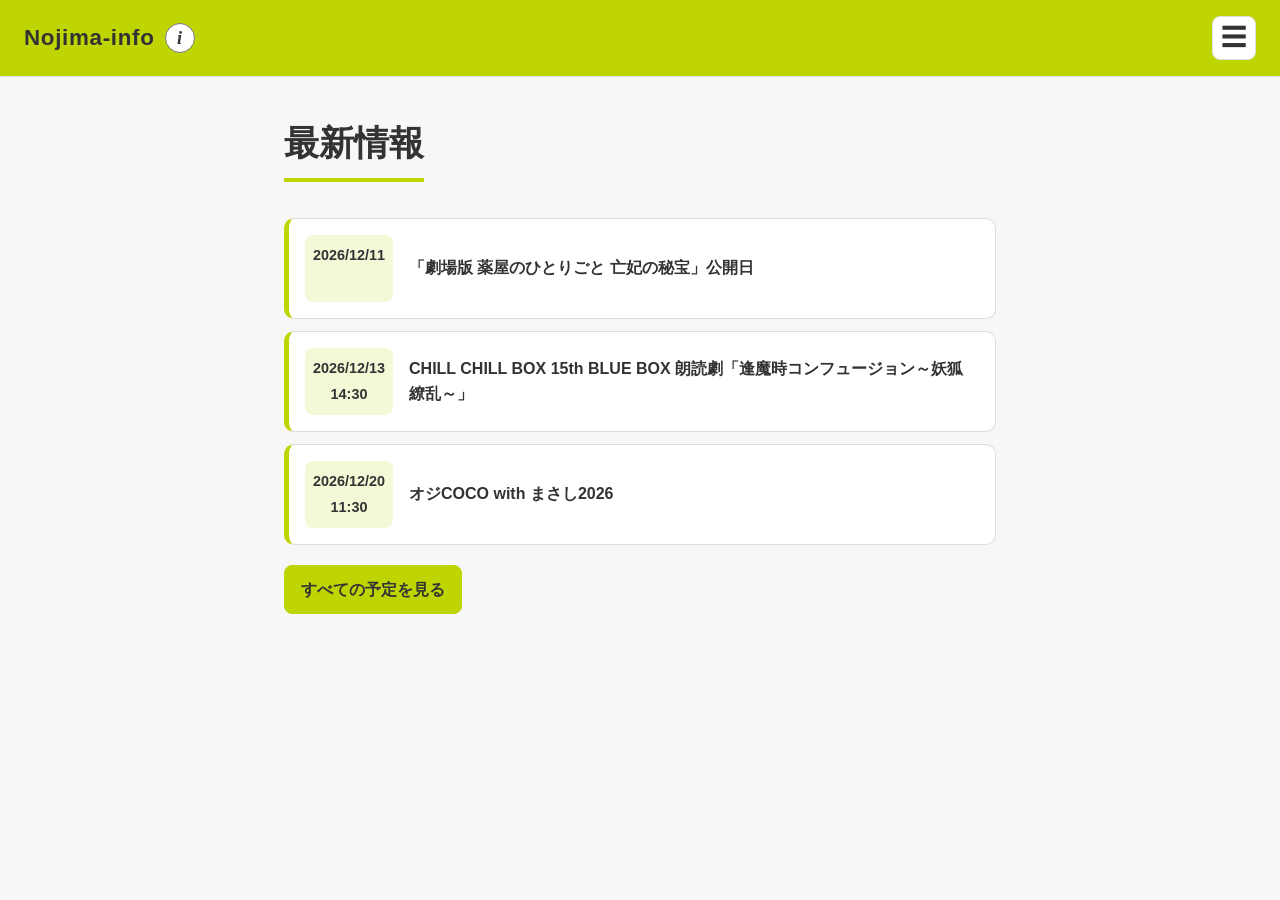
<file: index.html>
<!DOCTYPE html>
<html lang="ja">
<head>
  <meta charset="UTF-8">
  <meta name="viewport" content="width=device-width, initial-scale=1.0">
  <title>Top｜Nojima-info</title>
  <link rel="stylesheet" href="style.css">
</head>
<body>
  <header>
  <div class="header-brand">
    <h1>Nojima-info</h1>
    <button class="header-info-button" type="button" aria-label="サイトについて" aria-expanded="false" aria-controls="site-info">i</button>
  </div>
  <button class="menu-button" type="button" aria-label="Open menu" aria-expanded="false">☰</button>
</header>
  <nav class="menu">
    <a href="index.html">Top</a>
    <a href="calendar.html">Calendar</a>
    <a href="music.html">Music</a>
    <a href="profile.html">Profile</a>
  </nav>
  <main class="page-content top-page">
<div id="site-info" class="info-modal" hidden>
  <div class="info-modal-content" role="dialog" aria-modal="true" aria-labelledby="info-modal-title">
    <button class="info-modal-close" type="button" aria-label="閉じる">×</button>
    <h2 id="info-modal-title">サイトについて</h2>
    <p>このサイトは、野島昭生さん、裕史さん、健児さん、透也さん、悠生さん、瑠玖さんに関する情報をまとめた非公式サイトです。</p>
    <p>株式会社シグマ・セブン様、株式会社青二プロダクション様、株式会社松竹エンタテインメント様、株式会社劇団ひまわり様及び各種関係会社様とは一切関係ありません。</p>
    <p>また、このサイトはスマートフォンでの閲覧を想定し作成しています。</p>
  </div>
</div>
  
<section class="home-section">
<h2 class="top-page-title">最新情報</h2>
  <div id="upcoming-events">
    <p>予定を読み込んでいます……</p>
  </div>
  <a href="calendar.html">すべての予定を見る</a>
</section>
</main>
  <script src="menu.js"></script>
<script>
  const infoButton=document.querySelector(".header-info-button");
const infoModal=document.querySelector("#site-info");
const infoCloseButton=document.querySelector(".info-modal-close");
if(infoButton&&infoModal&&infoCloseButton){
  infoButton.addEventListener("click",()=>{
    infoModal.hidden=false;
    infoButton.setAttribute("aria-expanded","true");
    infoCloseButton.focus();
  });
  infoCloseButton.addEventListener("click",()=>{
    infoModal.hidden=true;
    infoButton.setAttribute("aria-expanded","false");
    infoButton.focus();
  });
    infoModal.addEventListener("click",(event)=>{
    if(event.target===infoModal){
      infoModal.hidden=true;
      infoButton.setAttribute("aria-expanded","false");
      infoButton.focus();
    }
  });
  document.addEventListener("keydown",(event)=>{
    if(event.key==="Escape"&&!infoModal.hidden){
      infoModal.hidden=true;
      infoButton.setAttribute("aria-expanded","false");
      infoButton.focus();
    }
  });
}
</script>
  <script src="calendar.js"></script>
<script src="top.js"></script>
</body>
</html>
</file>
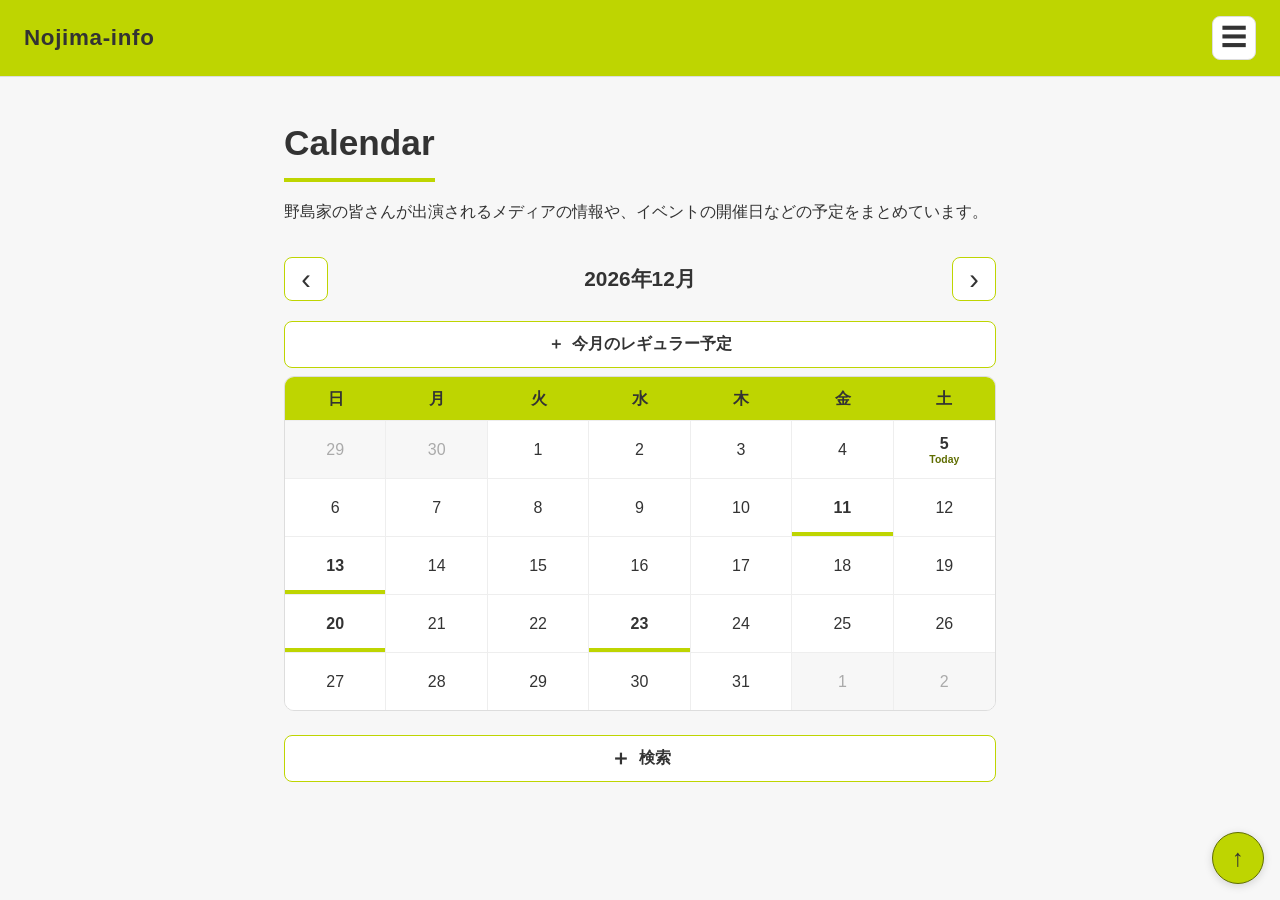
<file: calendar.html>
<!DOCTYPE html>
<html lang="ja">
<head>
<meta charset="UTF-8">
<meta name="viewport" content="width=device-width, initial-scale=1.0">
<title>Calendar｜Nojima-info</title>
<link rel="stylesheet" href="style.css">
</head>
<body>
<header>
<h1>Nojima-info</h1>
<button class="menu-button" type="button" aria-label="Open menu" aria-expanded="false">☰</button>
</header>
<nav class="menu">
<a href="index.html">Top</a>
<a href="calendar.html">Calendar</a>
<a href="music.html">Music</a>
<a href="profile.html">Profile</a>
</nav>
<main class="page-content calendar-page">
<h2 class="calendar-page-title">Calendar</h2>
<p class="calendar-page-description">野島家の皆さんが出演されるメディアの情報や、イベントの開催日などの予定をまとめています。</p>
<section class="calendar-controls">
<button id="prev-month" type="button" aria-label="前の月">‹</button>
<label class="calendar-month-picker">
<input id="month-picker" type="month" aria-label="表示する年月">
<span id="calendar-title">2026年9月</span>
</label>
<button id="next-month" type="button" aria-label="次の月">›</button>
</section>
  <section class="regular-schedules">
<button id="regular-schedule-toggle" class="calendar-search-toggle" type="button" aria-expanded="false" aria-controls="regular-schedule-panel">
<span id="regular-schedule-toggle-icon">＋</span>
<span>今月のレギュラー予定</span>
</button>

<div id="regular-schedule-panel" class="calendar-search-panel" hidden>
<div id="regular-schedule-list" class="event-list">
<p>この月のレギュラー予定はありません。</p>
</div>
</div>
</section>
<section class="calendar" aria-label="カレンダー">
<div class="calendar-weekdays">
<div>日</div>
<div>月</div>
<div>火</div>
<div>水</div>
<div>木</div>
<div>金</div>
<div>土</div>
</div>
<div class="calendar-days" id="calendar-days"></div>
</section>
<section class="selected-date" id="selected-date" hidden>
<h3 id="selected-date-title"></h3>
<p>この日の予定はありません。</p>
</section>
<section class="calendar-search">
<button id="search-toggle" class="calendar-search-toggle" type="button" aria-expanded="false" aria-controls="calendar-search-panel">
<span id="search-toggle-icon">＋</span>
<span>検索</span>
</button>
<div id="calendar-search-panel" class="calendar-search-panel" hidden>
<div class="regular-search-option">
<label>
<input type="checkbox" id="search-regular">
レギュラーの予定を表示する
</label>
</div>

<div class="search-group">
<h3>出演者で検索</h3>
  <div class="search-options">
<label><input type="checkbox" name="member" value="野島昭生さん">昭生さん</label>
<label><input type="checkbox" name="member" value="野島裕史さん">裕史さん</label>
<label><input type="checkbox" name="member" value="野島健児さん">健児さん</label>
<label><input type="checkbox" name="member" value="野島透也さん">透也さん</label>
<label><input type="checkbox" name="member" value="野島悠生さん">悠生さん</label>
<label><input type="checkbox" name="member" value="野島瑠玖さん">瑠玖さん</label>
</div>
<div class="search-actions">
<button class="search-button" type="button">検索</button>
<button class="clear-button" type="button">クリア</button>
</div>
</div>
<div class="search-group">
<h3>予定の種類で検索</h3>
<div class="search-options">
<label><input type="checkbox" name="type" value="アニメ">アニメ</label>
  <label><input type="checkbox" name="type" value="ドラマ">ドラマ</label>
    <label><input type="checkbox" name="type" value="映画">映画</label>
<label><input type="checkbox" name="type" value="ナレーション">ナレーション</label>
<label><input type="checkbox" name="type" value="ラジオ">ラジオ</label>
  <label><input type="checkbox" name="type" value="舞台">舞台</label>
  <label><input type="checkbox" name="type" value="イベント">イベント</label>
    <label><input type="checkbox" name="type" value="配信">配信</label>
<label><input type="checkbox" name="type" value="CD">CD</label>
  <label><input type="checkbox" name="type" value="DVD">DVD</label>
<label><input type="checkbox" name="type" value="その他">その他</label>
</div>
<div class="search-actions">
<button class="search-button" type="button">検索</button>
<button class="clear-button" type="button">クリア</button>
</div>
</div>
<div class="search-group">
<h3>キーワードで検索</h3>
<div class="search-keyword">
<input id="search-keyword" type="text" placeholder="イベント名・出演者名などを入力">
</div>
<div class="search-actions">
<button class="search-button" type="button">検索</button>
<button class="clear-button" type="button">クリア</button>
</div>
</div>
</div>
</section>
<section class="search-results" id="search-results" hidden>
<h3>検索結果</h3>
<p id="search-result-count">ヒット数・0件</p>
<div id="search-result-list"></div>
</section>
</main>
<button id="page-top-button" type="button" aria-label="ページの先頭へ戻る">↑</button>
<script src="menu.js"></script>
<script src="calendar.js"></script>
</body>
</html>
</file>
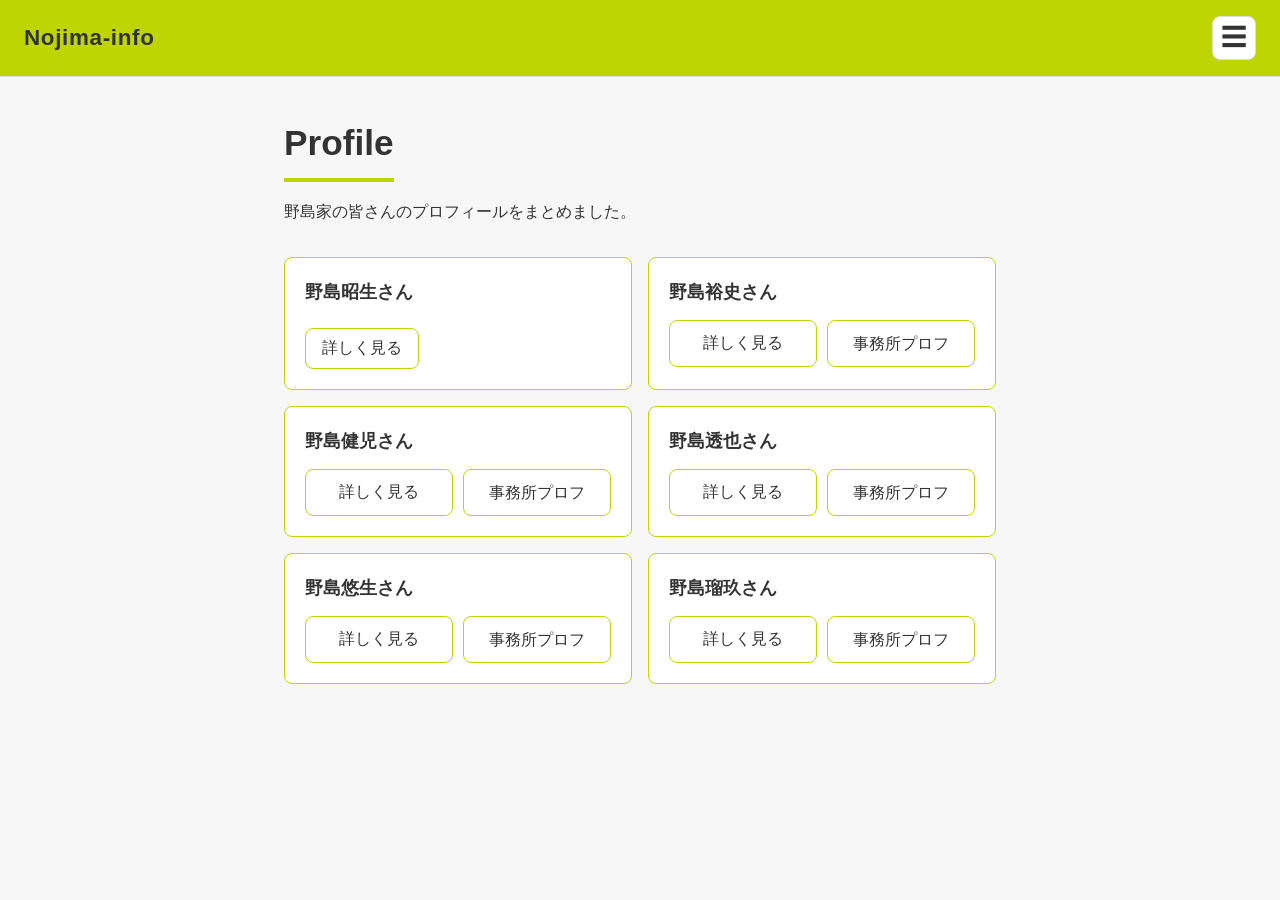
<file: profile.html>
<!DOCTYPE html>
<html lang="ja">
<head>
  <meta charset="UTF-8">
  <meta name="viewport" content="width=device-width, initial-scale=1.0">
  <title>Profile｜Nojima-info</title>
  <link rel="stylesheet" href="style.css">
</head>
<body>
  <header>
    <h1>Nojima-info</h1>
    <button class="menu-button" type="button" aria-label="Open menu" aria-expanded="false">☰</button>
  </header>
  <nav class="menu">
    <a href="index.html">Top</a>
    <a href="calendar.html">Calendar</a>
    <a href="music.html">Music</a>
    <a href="profile.html">Profile</a>
  </nav>
  <main class="page-content profile-page">
  <h2 class="profile-page-title">Profile</h2>
  <p class="profile-page-description">野島家の皆さんのプロフィールをまとめました。</p>
  <section class="profile-list">
  <article class="profile-card">
    <h3>野島昭生さん</h3>
    <button class="profile-button" type="button" data-profile="akio">詳しく見る</button>
  </article>

  <article class="profile-card">
    <h3>野島裕史さん</h3>
    <div class="profile-buttons">
      <button class="profile-button" type="button" data-profile="hirofumi">詳しく見る</button>
      <a class="profile-button" href="https://www.aoni.co.jp/search/nojima-hirofumi.html" target="_blank" rel="noopener noreferrer">事務所プロフ</a>
    </div>
  </article>

  <article class="profile-card">
    <h3>野島健児さん</h3>
    <div class="profile-buttons">
      <button class="profile-button" type="button" data-profile="kenji">詳しく見る</button>
      <a class="profile-button" href="https://www.aoni.co.jp/search/nojima-kenji.html" target="_blank" rel="noopener noreferrer">事務所プロフ</a>
    </div>
  </article>

  <article class="profile-card">
    <h3>野島透也さん</h3>
    <div class="profile-buttons">
      <button class="profile-button" type="button" data-profile="touya">詳しく見る</button>
      <a class="profile-button" href="https://www.shochiku-enta.co.jp/actor/nojima" target="_blank" rel="noopener noreferrer">事務所プロフ</a>
    </div>
  </article>

  <article class="profile-card">
    <h3>野島悠生さん</h3>
    <div class="profile-buttons">
      <button class="profile-button" type="button" data-profile="rui">詳しく見る</button>
      <a class="profile-button" href="https://profile.himawari.net/view/8938" target="_blank" rel="noopener noreferrer">事務所プロフ</a>
    </div>
  </article>

  <article class="profile-card">
    <h3>野島瑠玖さん</h3>
    <div class="profile-buttons">
      <button class="profile-button" type="button" data-profile="ruku">詳しく見る</button>
      <a class="profile-button" href="https://profile.himawari.net/view/8468" target="_blank" rel="noopener noreferrer">事務所プロフ</a>
    </div>
  </article>
</section>
  </main>
  <div class="profile-modal" id="profile-modal" hidden>
    <div class="profile-modal-content" role="dialog" aria-modal="true" aria-labelledby="modal-title">
      <button class="modal-close" id="modal-close" type="button" aria-label="閉じる">×</button>
      <h2 id="modal-title">プロフィール</h2>
      <div id="modal-body"></div>
    </div>
  </div>
  <script src="menu.js"></script>
  <script src="profile.js"></script>
</body>
</html>
</file>
<file: style.css>
:root{
--main-color:#BED501;
--main-color-light:#f4f8d6;
--main-color-dark:#5f6d00;
--text-color:#333;
--background-color:#f7f7f7;
--surface-color:#fff;
--border-color:#ddd;
--border-light-color:#eee;
}
@media(prefers-color-scheme:dark){
:root{
--main-color:#FFD745;
--main-color-light:#4a411f;
--main-color-dark:#FFD745;
--text-color:#eeeeee;
--background-color:#17191d;
--surface-color:#24272d;
--border-color:#454a54;
--border-light-color:#353a43;
}
.menu a{
color:#333!important;
}
}
*{box-sizing:border-box}
html{font-size:16px}
body{margin:0;font-family:-apple-system,BlinkMacSystemFont,"Hiragino Kaku Gothic ProN","Yu Gothic",Meiryo,sans-serif;background:var(--background-color);color:var(--text-color);line-height:1.7}
header{position:sticky;top:0;z-index:1000;display:flex;align-items:center;justify-content:space-between;min-height:64px;padding:12px 16px;background:var(--main-color);border-bottom:1px solid var(--border-color)}
header h1{margin:0;font-size:1.25rem;letter-spacing:.03em;color:#333}
.menu-button{display:flex;align-items:center;justify-content:center;width:44px;height:44px;border:1px solid var(--border-color);border-radius:8px;background:var(--surface-color);color:var(--text-color);font-size:1.6rem;line-height:1;cursor:pointer}
header{position:sticky;top:0;z-index:1000;display:flex;align-items:center;justify-content:space-between;min-height:64px;padding:12px 16px;background:var(--main-color);border-bottom:1px solid var(--border-color)}
header h1{margin:0;font-size:1.25rem;letter-spacing:.03em;color:#333}
.menu-button{display:flex;align-items:center;justify-content:center;width:44px;height:44px;border:1px solid var(--border-color);border-radius:8px;background:var(--surface-color);color:var(--text-color);font-size:1.6rem;line-height:1;cursor:pointer}
.header-brand{
  display:flex;
  align-items:center;
  gap:10px;
}
.header-brand{
  display:flex;
  align-items:center;
  gap:10px;
}
.header-info-button{
  display:flex;
  align-items:center;
  justify-content:center;
  width:30px;
  height:30px;
  padding:0;
  border:1px solid #777;
  border-radius:50%;
  background:#fff;
  color:#333;
  font-family:Georgia,serif;
  font-size:18px;
  font-style:italic;
  font-weight:bold;
  line-height:1;
  cursor:pointer;
}
.header-info-button:hover{
  background:#f0f0f0;
}
.header-info-button:focus-visible{
  outline:3px solid var(--main-color-dark);
  outline-offset:3px;
}
.menu{position:fixed;inset:0;z-index:999;display:flex;flex-direction:column;align-items:center;justify-content:center;background:var(--main-color);padding:80px 24px 40px;opacity:0;visibility:hidden;pointer-events:none;transition:opacity .25s ease,visibility .25s ease}
.menu.open{opacity:1;visibility:visible;pointer-events:auto}
.menu a{display:block;padding:14px 32px;color:#333;text-decoration:none;font-size:1.3rem;font-weight:bold;text-align:center;border:0;opacity:0;transform:translateY(10px);transition:opacity .25s ease,transform .25s ease}
.menu.open a{opacity:1;transform:translateY(0)}
.menu.open a:nth-child(1){transition-delay:.08s}
.menu.open a:nth-child(2){transition-delay:.14s}
.menu.open a:nth-child(3){transition-delay:.20s}
.menu.open a:nth-child(4){transition-delay:.26s}
.page-content{width:100%;max-width:900px;margin:0 auto;padding:24px 16px}
.page-content h2{margin:0 0 16px;font-size:1.35rem;line-height:1.5}
.page-content p{margin:0 0 12px}
a{color:var(--main-color-dark)}
button:focus-visible,a:focus-visible{outline:3px solid var(--main-color);outline-offset:3px}
@media(min-width:768px){
.menu{top:72px}
header{padding:16px 24px}
header h1{font-size:1.4rem}
.page-content{padding:40px 24px}
.page-content h2{font-size:1.6rem}
}
.profile-list{display:grid;grid-template-columns:1fr;gap:16px}
.profile-card{padding:20px;border:1px solid var(--main-color);border-radius:8px;background:var(--surface-color)}
.profile-card h3{margin:0 0 8px;font-size:1.1rem}
.profile-card p{margin:0;color:var(--text-color)}
@media(min-width:600px){
.profile-list{grid-template-columns:repeat(2,1fr)}
}
.profile-button{display:inline-block;margin-top:12px;padding:9px 16px;border:1px solid var(--main-color);border-radius:8px;background:var(--surface-color);color:var(--text-color);font-size:1rem;cursor:pointer}
.profile-button:hover{background:var(--main-color-light)}
.profile-buttons{display:flex;gap:10px;margin-top:12px}
.profile-buttons .profile-button{flex:1;margin-top:0;text-align:center;text-decoration:none}
.profile-modal{position:fixed;inset:0;z-index:2000;display:flex;align-items:center;justify-content:center;padding:20px;background:rgba(0,0,0,.5)}
.profile-modal[hidden]{display:none}
.profile-modal-content{position:relative;width:100%;max-width:520px;max-height:80vh;overflow:auto;padding:24px;border-radius:12px;background:var(--surface-color);color:var(--text-color)}
.profile-modal-content h2{margin:0 36px 16px 0;padding-bottom:8px;border-bottom:3px solid var(--main-color)}
.modal-close{position:absolute;top:10px;right:12px;width:36px;height:36px;border:0;background:transparent;color:var(--text-color);font-size:1.8rem;line-height:1;cursor:pointer}
.profile-modal-content dl{display:grid;grid-template-columns:7em 1fr;margin:0 0 24px}
.profile-modal-content dt,.profile-modal-content dd{margin:0;padding:8px 0;border-bottom:1px solid var(--border-light-color)}
.profile-modal-content dt{font-weight:bold}
.profile-modal-content h3{margin:0 0 8px;font-size:1.05rem}
.profile-modal-content p{margin:0}
#modal-title{
display:flex;
flex-direction:column;
gap:4px;
}
.english-name{
font-size:0.85rem;
font-weight:normal;
color:var(--text-color);
}
.info-modal{position:fixed;inset:0;z-index:2000;display:flex;align-items:center;justify-content:center;padding:20px;background:rgba(0,0,0,.5)}
.info-modal[hidden]{display:none}
.info-modal-content{position:relative;width:100%;max-width:520px;max-height:80vh;overflow:auto;padding:24px;border-radius:12px;background:var(--surface-color);color:var(--text-color)}
.info-modal-content h2{margin:0 36px 16px 0;padding-bottom:8px;border-bottom:3px solid var(--main-color)}
.info-modal-content p{margin:0 0 12px}
.info-modal-close{position:absolute;top:10px;right:12px;width:36px;height:36px;border:0;background:transparent;color:var(--text-color);font-size:1.8rem;line-height:1;cursor:pointer}
.info-modal-close:focus-visible{outline:3px solid var(--main-color);outline-offset:3px}
.profile-page-title{margin:0 0 16px;font-size:2.2rem!important;line-height:1.3;color:var(--text-color);border-bottom:4px solid var(--main-color);padding-bottom:8px}
.profile-page-description{margin:0 0 24px}
.profile-page-title{display:inline-block}
.profile-list{max-width:760px;margin-left:auto;margin-right:auto}
@media(max-width:599px){
.profile-list{width:100%}
}
.profile-page{max-width:760px;padding-left:24px;padding-right:24px;padding-top:40px}
.top-page{max-width:760px;padding-left:24px;padding-right:24px;padding-top:40px}
.calendar-page{max-width:760px;padding-left:24px;padding-right:24px;padding-top:40px}
.calendar-page-title{margin:0 0 24px;font-size:2.2rem!important;line-height:1.3;color:var(--text-color);border-bottom:4px solid var(--main-color);padding-bottom:8px;display:inline-block}
.calendar-controls{display:flex;align-items:center;justify-content:space-between;gap:16px;margin-bottom:20px}
.calendar-controls h3{margin:0;font-size:1.3rem;text-align:center}
.calendar-controls button{width:44px;height:44px;border:1px solid var(--main-color);border-radius:8px;background:var(--surface-color);color:var(--text-color);font-size:1.8rem;line-height:1;cursor:pointer}
.calendar-controls button:hover{background:var(--main-color-light)}
.calendar-jump{display:flex;align-items:center;justify-content:center;gap:12px;margin-bottom:20px}
.calendar-jump label{font-weight:bold}
.calendar-jump input{padding:8px 10px;border:1px solid var(--border-color);border-radius:8px;background:var(--surface-color);color:var(--text-color);font-size:1rem}
.calendar{width:100%;overflow:hidden;border:1px solid var(--border-color);border-radius:10px;background:var(--surface-color)}
.calendar-weekdays,.calendar-days{display:grid;grid-template-columns:repeat(7,1fr)}
.calendar-weekdays div{padding:8px 2px;text-align:center;font-weight:bold;background:var(--main-color);color:#333}
.calendar-day{min-height:58px;padding:8px 4px;border:0;border-right:1px solid var(--border-light-color);border-top:1px solid var(--border-light-color);background:var(--surface-color);color:var(--text-color);font-size:1rem;text-align:center;cursor:pointer}
.calendar-day:nth-child(7n){border-right:0}
.calendar-day:hover{background:var(--main-color-light)}
.calendar-day.other-month{color:#aaa;background:var(--background-color);cursor:default}
.calendar-day:disabled{cursor:default}
.selected-date{margin-top:24px;padding:20px;border:1px solid var(--main-color);border-radius:10px;background:var(--surface-color)}
.selected-date h3{margin:0 0 12px;font-size:1.2rem}
.selected-date p{margin:0}
@media(max-width:599px){
.calendar-page{padding-left:16px;padding-right:16px}
.calendar-day{min-height:52px;padding:7px 2px}
.calendar-controls h3{font-size:1.15rem}
.calendar-jump{flex-direction:column;gap:6px}
}
.calendar-day.has-event{font-weight:bold;box-shadow:inset 0 -4px 0 var(--main-color)}
.event-list{display:flex;flex-direction:column;gap:10px}
.event-item{display:flex;align-items:center;justify-content:space-between;gap:12px;width:100%;padding:12px 14px;border:1px solid var(--main-color);border-radius:8px;background:var(--surface-color);color:var(--text-color);text-align:left;font-size:1rem;cursor:pointer}
.event-item:hover{background:var(--main-color-light)}
.regular-schedules .event-item:hover{background:var(--surface-color)}
.search-results .event-item:hover{background:var(--surface-color)}
.event-item span{flex-shrink:0;padding:3px 8px;border-radius:4px;background:var(--main-color-light);font-size:.8rem}
.event-detail dl{display:grid;grid-template-columns:6em 1fr;margin:0 0 16px}
.event-detail dt,.event-detail dd{margin:0;padding:8px 0;border-bottom:1px solid var(--border-light-color)}
.event-detail dt{font-weight:bold}
.event-detail p{margin:0 0 16px}
.event-detail a{color:var(--main-color-dark);font-weight:bold}
.event-back-button{padding:9px 14px;border:1px solid var(--main-color);border-radius:8px;background:var(--surface-color);color:var(--text-color);font-size:.95rem;cursor:pointer}
.event-back-button:hover{background:var(--main-color-light)}
.calendar-month-picker{position:relative;display:flex;align-items:center;justify-content:center;min-width:140px;min-height:44px;cursor:pointer}
.calendar-month-picker input{position:absolute;inset:0;width:100%;height:100%;opacity:0;cursor:pointer}
.calendar-month-picker span{font-size:1.3rem;font-weight:bold;text-align:center}
.calendar-page-description{margin:0 0 24px}
.event-memo-label{display:block;margin:20px 0 8px;font-weight:bold}
.event-memo{display:block;width:100%;padding:10px;border:1px solid var(--border-color);border-radius:8px;background:var(--surface-color);color:var(--text-color);font:inherit;line-height:1.6;resize:vertical}
.event-memo:focus{outline:3px solid var(--main-color);outline-offset:2px}
.event-memo-save{margin-top:10px;padding:9px 16px;border:1px solid var(--main-color);border-radius:8px;background:var(--main-color);color:#333;font-size:1rem;font-weight:bold;cursor:pointer}
.event-memo-save:hover{background:var(--main-color-light)}
.calendar-day.selected{background:var(--main-color)!important;color:#333;font-weight:bold;box-shadow:inset 0 0 0 3px var(--main-color-dark)}
.event-memo-save{margin-right:12px}
.calendar-page-description{margin:0 0 24px}
.profile-page-description{margin-bottom:32px!important}
.calendar-page-description{margin-bottom:32px!important}
.calendar-day{display:flex;flex-direction:column;align-items:center;justify-content:center;gap:2px}
.calendar-day-number{line-height:1.2}
.calendar-today{font-size:.65rem;font-weight:bold;line-height:1;color:var(--main-color-dark)}
.calendar-day.today{font-weight:bold}
.calendar-search{margin-top:24px}
.calendar-search-toggle{display:flex;align-items:center;justify-content:center;gap:8px;width:100%;padding:12px 16px;border:1px solid var(--main-color);border-radius:8px;background:var(--surface-color);color:var(--text-color);font-size:1rem;font-weight:bold;cursor:pointer}
.calendar-search-toggle:hover{background:var(--main-color-light)}
#search-toggle-icon{font-size:1.3rem;line-height:1}
.calendar-search-panel{margin-top:12px;padding:20px;border:1px solid var(--border-color);border-radius:10px;background:var(--surface-color)}
.calendar-search-panel[hidden]{display:none}
.calendar-search-panel p{margin:0}
.search-group{padding:20px 0;border-bottom:1px solid var(--border-light-color)}
.search-group:first-child{padding-top:0}
.search-group:last-child{border-bottom:0}
.search-group h3{margin:0 0 12px;font-size:1.05rem}
.search-options{display:grid;grid-template-columns:repeat(3,1fr);gap:10px 12px}
.search-options label{display:flex;align-items:center;gap:6px;min-width:0;padding:4px 0;cursor:pointer}
.search-options input{width:18px;height:18px;flex-shrink:0;margin:0;accent-color:var(--main-color-dark)}
.search-actions{display:flex;gap:10px;margin-top:14px}
.search-button,.clear-button{padding:8px 16px;border:1px solid var(--main-color);border-radius:8px;font-size:.95rem;font-weight:bold;cursor:pointer}
.search-button{background:var(--main-color);color:#333}
.clear-button{background:var(--surface-color);color:var(--text-color)}
.search-button:hover,.clear-button:hover{background:var(--main-color-light)}
.search-keyword input{width:100%;padding:10px 12px;border:1px solid var(--border-color);border-radius:8px;background:var(--surface-color);color:var(--text-color);font:inherit}
.search-keyword input:focus{outline:3px solid var(--main-color);outline-offset:2px}
.search-results{margin-top:24px;padding:20px;border:1px solid var(--main-color);border-radius:10px;background:var(--surface-color)}
.search-results h3{margin:0 0 6px;font-size:1.2rem}
.search-result-count{margin:0 0 16px;font-weight:bold}
#search-result-list{display:flex;flex-direction:column;gap:10px}
@media(max-width:599px){
.search-options{grid-template-columns:repeat(2,1fr);gap:8px 10px}
.search-options label{font-size:.95rem}
}
.search-result-info{
  display:flex;
  flex-direction:column;
  align-items:flex-start;
  gap:4px;
  min-width:0;
}

.search-result-info small{
  font-size:.85rem;
}

.search-result-info strong{
  line-height:1.5;
}

.search-result-tags{
  display:flex;
  flex-wrap:wrap;
  justify-content:flex-end;
  gap:6px;
  flex-shrink:0;
}

.search-result-tags span{
  padding:3px 8px;
  border-radius:4px;
  background:var(--main-color-light);
  font-size:.8rem;
  white-space:nowrap;
}

@media(max-width:599px){
  .event-item{
    align-items:flex-start;
  }

  .search-result-tags{
    justify-content:flex-start;
  }
}
.search-result-info{
  display:flex;
  flex-direction:column;
  align-items:flex-start;
  gap:4px;
  min-width:0;
  width:100%;
}

.search-result-info small{
  font-size:.85rem;
}

.search-result-info strong{
  line-height:1.5;
}

.search-result-tags{
  display:flex;
  flex-wrap:wrap;
  justify-content:flex-start;
  gap:6px;
  width:100%;
  margin-top:4px;
}

.search-result-tags span{
  padding:3px 8px;
  border-radius:4px;
  background:var(--main-color-light);
  font-size:.8rem;
  white-space:nowrap;
}

.search-results .event-item{
  flex-direction:column;
  align-items:flex-start;
}
.regular-schedules{
  margin-bottom:8px;
}
.search-regular-result{
  width:100%;
}

.search-regular-detail{
  width:100%;
  padding:16px;
  border:1px solid var(--border-color);
  border-top:none;
  border-radius:0 0 8px 8px;
  background:var(--surface-color);
  color:var(--text-color);
}

.search-regular-detail .regular-schedule-detail{
  width:100%;
}

.search-regular-detail h3{
  margin:0 0 16px;
  font-size:1rem;
}
.regular-search-option{
  margin-bottom:20px;
}

.regular-search-option label{
  display:flex;
  align-items:center;
  gap:6px;
  padding:4px 0;
  cursor:pointer;
}

.regular-search-option input{
  width:18px;
  height:18px;
  flex-shrink:0;
  margin:0;
  accent-color:var(--main-color-dark);
}
.search-normal-result{
  width:100%;
}

.search-normal-detail{
  width:100%;
  padding:16px;
  border:1px solid var(--border-color);
  border-top:none;
  border-radius:0 0 8px 8px;
  background:var(--surface-color);
  color:var(--text-color);
}

.search-normal-detail h3{
  margin:0 0 16px;
  font-size:1rem;
}

.search-normal-detail .event-detail{
  width:100%;
}
.event-detail dd a{
  display:block;
  margin-bottom:2px;
}
.event-detail dd a:last-child{
  margin-bottom:0;
}
.profile-modal-content dd a{
  display:block;
  margin-bottom:6px;
}

.profile-modal-content dd a:last-child{
  margin-bottom:0;
}
.calendar-day.today.selected .calendar-today{
  color:#333;
}
.event-item.selected-search-event{
  background:var(--surface-color);
  border-color:var(--main-color-dark);
}
#page-top-button{
position:fixed;
right:16px;
bottom:16px;
z-index:900;
width:52px;
height:52px;
padding:0;
border:1px solid var(--main-color-dark);
border-radius:50%;
background:var(--main-color);
color:#333;
font-size:1.5rem;
font-weight:bold;
line-height:1;
cursor:pointer;
box-shadow:0 2px 8px rgba(0,0,0,.15);
}
#page-top-button:hover{
background:var(--main-color-light);
}
.event-detail-description{
white-space:pre-wrap;
}
.event-description{
white-space:pre-wrap;
}

/* トップページ：直近の予定 */
#upcoming-events{
  display:flex;
  flex-direction:column;
  gap:12px;
  margin:20px 0;
}

.upcoming-event{
  display:flex;
  align-items:center;
  gap:16px;
  padding:16px;
  border:1px solid var(--border-color);
  border-left:5px solid var(--main-color);
  border-radius:10px;
  background:var(--surface-color);
  color:var(--text-color);
}

.upcoming-event-date{
  flex-shrink:0;
  min-width:88px;
  margin:0!important;
  padding:8px;
  border-radius:8px;
  background:var(--main-color-light);
  color:var(--text-color);
  font-size:.9rem;
  font-weight:bold;
  text-align:center;
  overflow-wrap:anywhere;
}

.upcoming-event-title{
  min-width:0;
  margin:0;
  font-size:1rem;
  line-height:1.6;
  overflow-wrap:anywhere;
}

.top-page #upcoming-events + a{
  display:block;
  width:fit-content;
  margin-top:16px;
  padding:10px 16px;
  border:1px solid var(--main-color);
  border-radius:8px;
  background:var(--main-color);
  color:#333;
  font-weight:bold;
  text-decoration:none;
}

.top-page #upcoming-events + a:hover{
  background:var(--main-color-light);
}

@media(max-width:480px){
  .upcoming-event{
    align-items:flex-start;
    gap:10px;
    padding:12px;
  }

  .upcoming-event-date{
    min-width:76px;
    padding:8px 4px;
    font-size:.8rem;
  }

  .upcoming-event-title{
    font-size:.95rem;
  }
}

.upcoming-event-date{
  display:flex;
  flex-direction:column;
  align-items:center;
  justify-content:center;
  gap:2px;
}

.upcoming-event-time{
  min-height:1.3em;
}

.top-page-title{
  margin:0 0 24px;
  font-size:2.2rem!important;
  line-height:1.3;
  color:var(--text-color);
  border-bottom:4px solid var(--main-color);
  padding-bottom:8px;
  display:inline-block;
}
</file>
